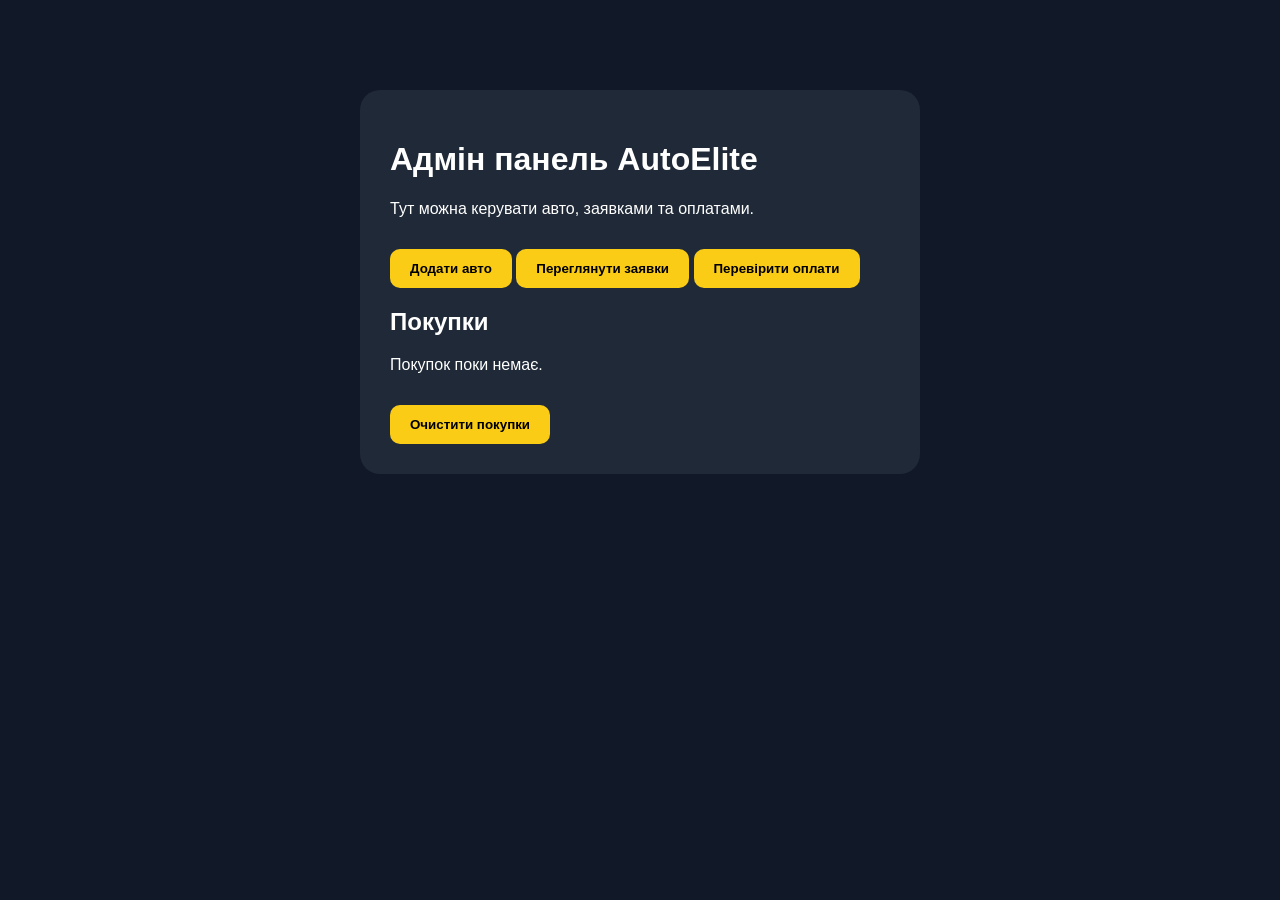
<file: admin.html>
<!DOCTYPE html>
<html lang="uk">
<head>
    <meta charset="UTF-8">
    <title>Адмін панель</title>
    <style>
        body {
            font-family: Arial;
            background: #111827;
            color: white;
            padding: 40px;
        }

        .admin-box {
            background: #1f2937;
            padding: 30px;
            border-radius: 20px;
            max-width: 700px;
            margin: auto;
        }

        button {
            padding: 12px 20px;
            border: none;
            border-radius: 10px;
            background: #facc15;
            cursor: pointer;
            font-weight: bold;
        }
        body{
    margin:0;
    background:#111827;
    font-family:Arial;
    color:white;
}

.admin-box{
    width:500px;
    margin:50px auto;
    background:#1f2937;
    padding:30px;
    border-radius:20px;
}

.profile-card{
    background:#0f172a;
    padding:25px;
    border-radius:20px;
    text-align:center;
    margin-bottom:25px;
}

.profile-card img{
    width:120px;
    height:120px;
    border-radius:50%;
    object-fit:cover;
    border:4px solid #facc15;
}

.profile-card input{
    width:100%;
    padding:12px;
    margin-top:12px;
    border:none;
    border-radius:10px;
}

button{
    margin-top:15px;
    padding:12px 20px;
    border:none;
    border-radius:10px;
    background:#facc15;
    font-weight:bold;
    cursor:pointer;
}
    </style>
</head>
<body>

<div class="admin-box">
    <h1>Адмін панель AutoElite</h1>
    <p>Тут можна керувати авто, заявками та оплатами.</p>

    <button onclick="alert('Авто додано ✅')">Додати авто</button>
    <button onclick="alert('Заявки відкрито ✅')">Переглянути заявки</button>
    <button onclick="alert('Оплати перевірено ✅')">Перевірити оплати

    </button>
    <h2>Покупки</h2>
<div id="purchasesList"></div>
<button onclick="clearPurchases()">Очистити покупки</button>

<script>
function showPurchases() {
    let purchases = JSON.parse(localStorage.getItem("purchases")) || [];
    let list = document.getElementById("purchasesList");

    if (purchases.length === 0) {
        list.innerHTML = "<p>Покупок поки немає.</p>";
        return;
    }

    list.innerHTML = "";

    purchases.forEach(function(item, index) {
        list.innerHTML += `
            <div class="request-card">
                <strong>Покупка №${index + 1}</strong><br>
                Авто: ${item.car}<br>
                Ціна: ${item.price}<br>
                Дата: ${item.date}
            </div>
        `;
    });
}

function clearPurchases() {
    localStorage.removeItem("purchases");
    showPurchases();
}

showPurchases();
</script>
    <script>
        
function saveProfile() {
    let name = document.getElementById("nameInput").value;
    let photo = document.getElementById("photoInput").files[0];

    if (name) {
        document.getElementById("profileName").textContent = name;
        localStorage.setItem("profileName", name);
    }

    if (photo) {
        let reader = new FileReader();

        reader.onload = function(e) {
            document.getElementById("profilePhoto").src = e.target.result;
            localStorage.setItem("profilePhoto", e.target.result);
        }

        reader.readAsDataURL(photo);
    }

    alert("Профіль збережено ✅");
}

window.onload = function() {
    let savedName = localStorage.getItem("profileName");
    let savedPhoto = localStorage.getItem("profilePhoto");

    if (savedName) {
        document.getElementById("profileName").textContent = savedName;
    }

    if (savedPhoto) {
        document.getElementById("profilePhoto").src = savedPhoto;
    }
}
</script>
</div>

</body>
</html>
</file>
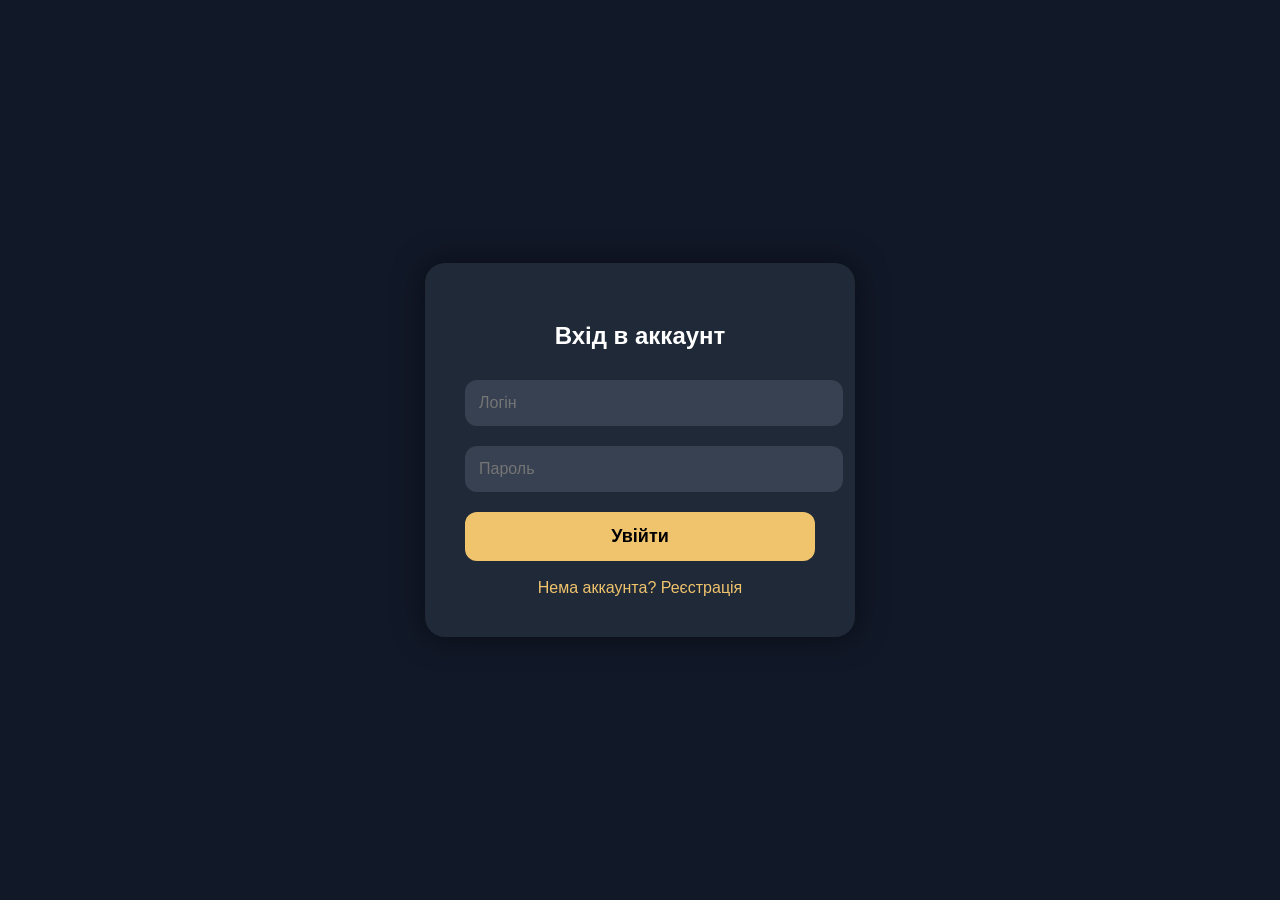
<file: login.html>
<!DOCTYPE html>
<html lang="uk">

<head>

<meta charset="UTF-8">

<meta name="viewport"
content="width=device-width, initial-scale=1.0">

<title>Вхід</title>

<style>

body{
    margin:0;
    height:100vh;

    display:flex;
    justify-content:center;
    align-items:center;

    background:#111827;

    font-family:Arial;
}

.login-box{

    width:350px;

    background:#1f2937;

    padding:40px;

    border-radius:20px;

    text-align:center;

    box-shadow:0 0 30px rgba(0,0,0,0.5);
}

.login-box h2{

    color:white;

    margin-bottom:30px;
}

.login-box input{

    width:100%;

    padding:14px;

    margin-bottom:20px;

    border:none;

    border-radius:12px;

    background:#374151;

    color:white;

    font-size:16px;
}

.login-box button{

    width:100%;

    padding:14px;

    border:none;

    border-radius:12px;

    background:#f0c36d;

    font-size:18px;

    font-weight:bold;

    cursor:pointer;
}

.login-box a{

    color:#f0c36d;

    text-decoration:none;
}

</style>

</head>

<body>

<div class="login-box">

<h2>Вхід в аккаунт</h2>

<input id="username"
type="text"
placeholder="Логін">

<input id="password"
type="password"
placeholder="Пароль">

<button onclick="login()">

Увійти

</button>

<br><br>

<a href="register.html">

Нема аккаунта? Реєстрація

</a>

</div>

<script>

function login(){

let username =
document.getElementById("username").value;

let password =
document.getElementById("password").value;

let savedUser =
localStorage.getItem("username");

let savedPass =
localStorage.getItem("password");

if(username === savedUser &&
password === savedPass){

alert("Вхід успішний ✅");

window.location.href = "admin.html";

}else{

alert("Невірний логін або пароль ❌");

}

}

</script>

</body>
</html>
</file>
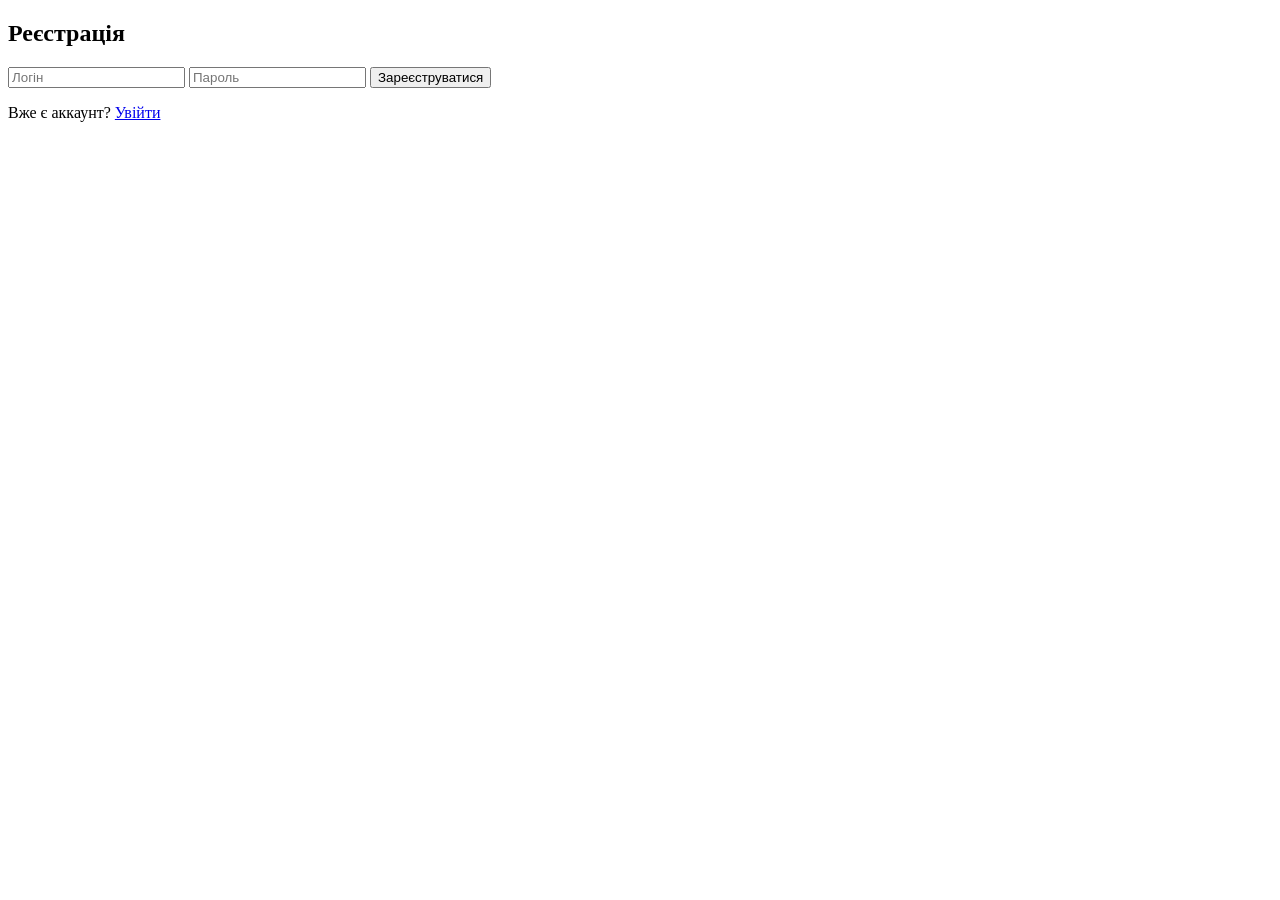
<file: register.html>
<!DOCTYPE html>
<html lang="uk">
<head>
    <meta charset="UTF-8">
    <title>Реєстрація</title>
</head>
<body>

<h2>Реєстрація</h2>

<input id="username" type="text" placeholder="Логін">
<input id="password" type="password" placeholder="Пароль">

<button onclick="register()">Зареєструватися</button>

<p>Вже є аккаунт? <a href="login.html">Увійти</a></p>

<script>
function register() {
    let username = document.getElementById("username").value;
    let password = document.getElementById("password").value;

    localStorage.setItem("username", username);
    localStorage.setItem("password", password);

    alert("Реєстрація успішна ✅");
    window.location.href = "login.html";
}
</script>

</body>
</html>
</file>
